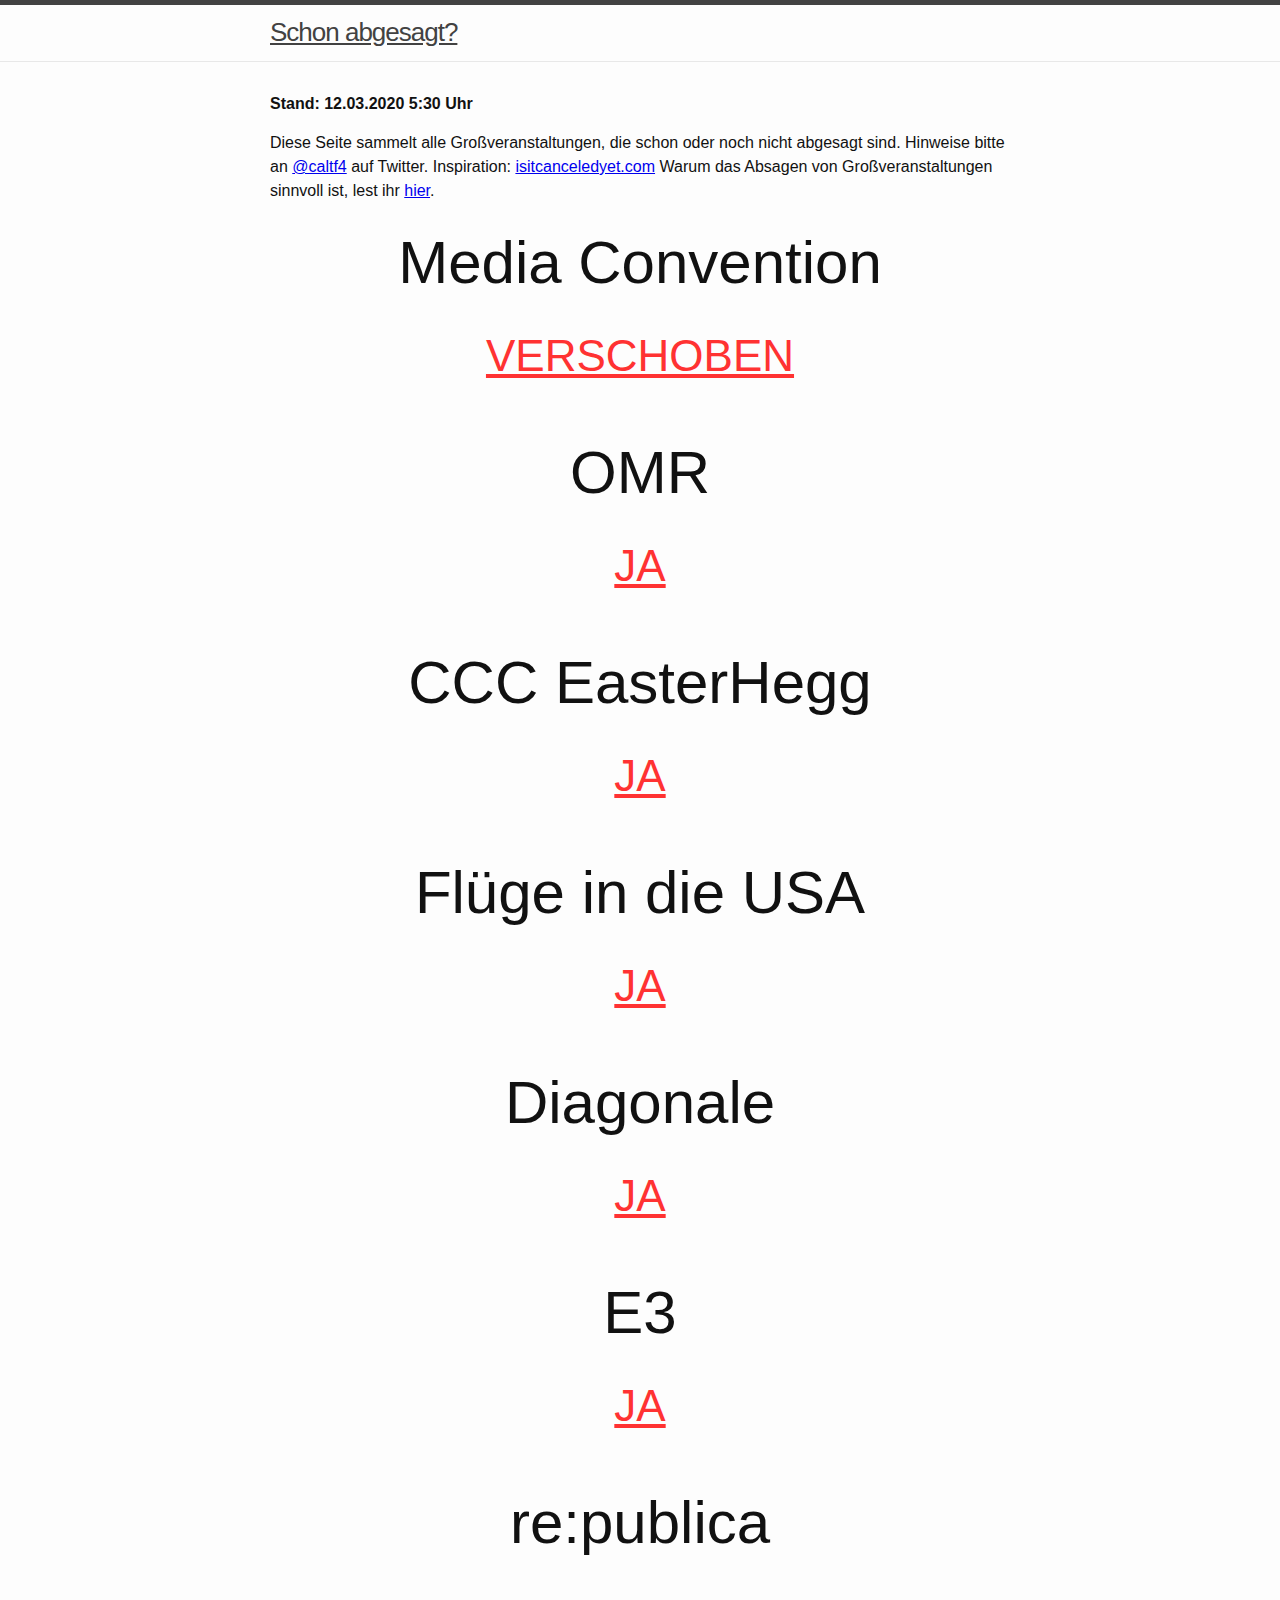
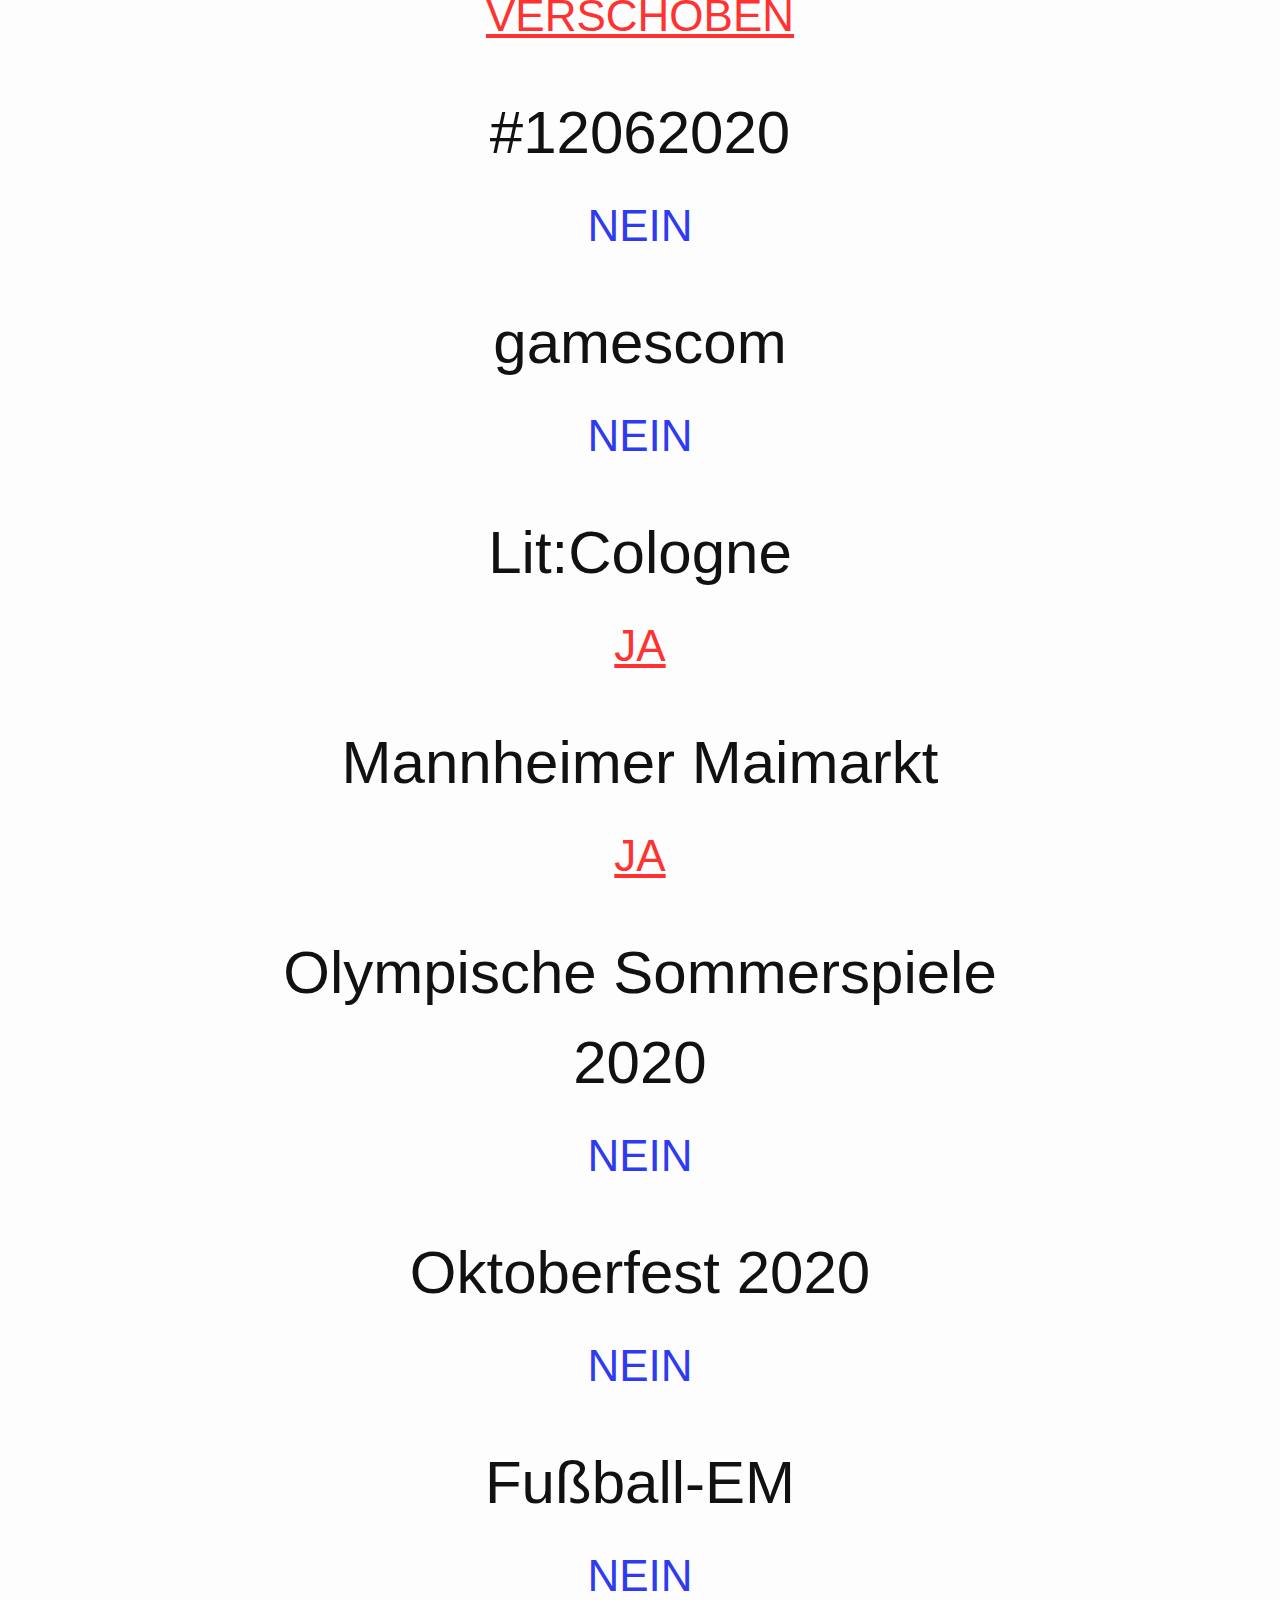
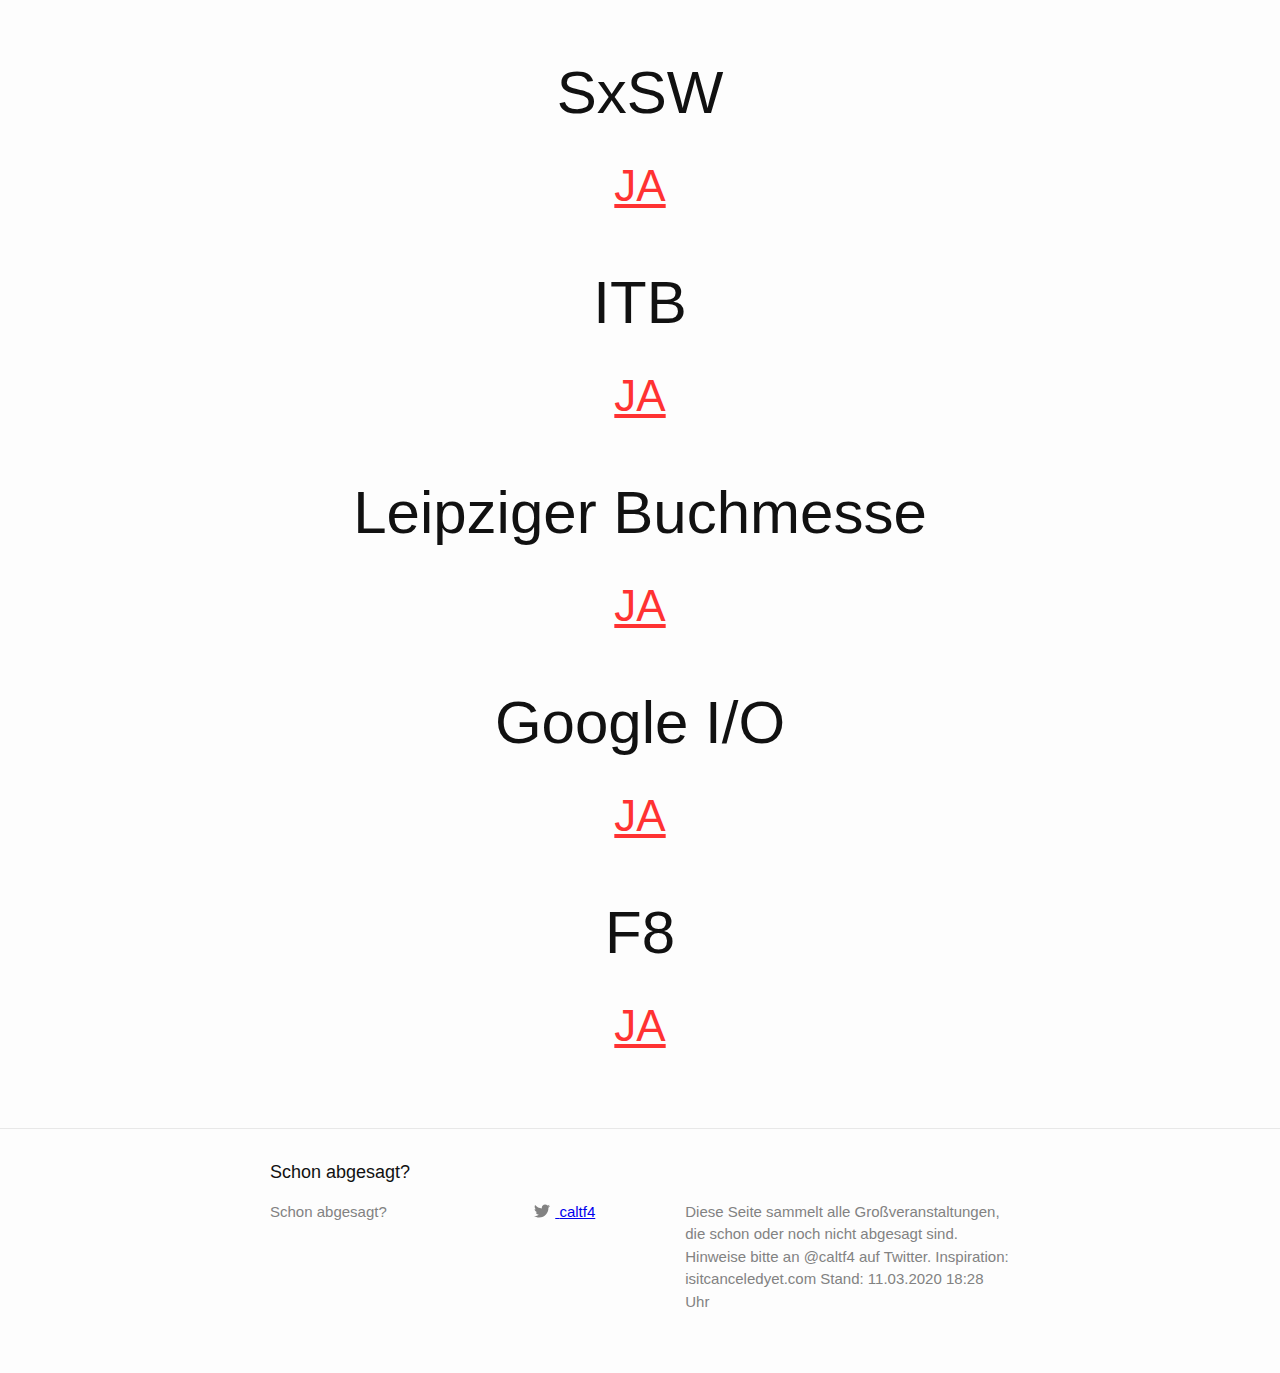
<file: index.html>
<!DOCTYPE html>
<html lang="en"><head>
  <meta charset="utf-8">
  <meta http-equiv="X-UA-Compatible" content="IE=edge">
  <meta name="viewport" content="width=device-width, initial-scale=1"><!-- Begin Jekyll SEO tag v2.6.1 -->
<title>Schon abgesagt? | Diese Seite sammelt alle Großveranstaltungen, die schon oder noch nicht abgesagt sind. Hinweise bitte an @caltf4 auf Twitter. Inspiration: isitcanceledyet.com Stand: 11.03.2020 18:28 Uhr</title>
<meta name="generator" content="Jekyll v4.0.0" />
<meta property="og:title" content="Schon abgesagt?" />
<meta property="og:locale" content="en_US" />
<meta name="description" content="Diese Seite sammelt alle Großveranstaltungen, die schon oder noch nicht abgesagt sind. Hinweise bitte an @caltf4 auf Twitter. Inspiration: isitcanceledyet.com Stand: 11.03.2020 18:28 Uhr" />
<meta property="og:description" content="Diese Seite sammelt alle Großveranstaltungen, die schon oder noch nicht abgesagt sind. Hinweise bitte an @caltf4 auf Twitter. Inspiration: isitcanceledyet.com Stand: 11.03.2020 18:28 Uhr" />
<link rel="canonical" href="http://localhost:4000/" />
<meta property="og:url" content="http://localhost:4000/" />
<meta property="og:site_name" content="Schon abgesagt?" />
<script type="application/ld+json">
{"headline":"Schon abgesagt?","url":"http://localhost:4000/","name":"Schon abgesagt?","description":"Diese Seite sammelt alle Großveranstaltungen, die schon oder noch nicht abgesagt sind. Hinweise bitte an @caltf4 auf Twitter. Inspiration: isitcanceledyet.com Stand: 11.03.2020 18:28 Uhr","@type":"WebSite","@context":"https://schema.org"}</script>
<!-- End Jekyll SEO tag -->
<link rel="stylesheet" href="/assets/main.css"><link type="application/atom+xml" rel="alternate" href="http://localhost:4000/feed.xml" title="Schon abgesagt?" /></head>
<body><header class="site-header" role="banner">

  <div class="wrapper"><a class="site-title" rel="author" href="/">Schon abgesagt?</a><nav class="site-nav">
        <input type="checkbox" id="nav-trigger" class="nav-trigger" />
        <label for="nav-trigger">
          <span class="menu-icon">
            <svg viewBox="0 0 18 15" width="18px" height="15px">
              <path d="M18,1.484c0,0.82-0.665,1.484-1.484,1.484H1.484C0.665,2.969,0,2.304,0,1.484l0,0C0,0.665,0.665,0,1.484,0 h15.032C17.335,0,18,0.665,18,1.484L18,1.484z M18,7.516C18,8.335,17.335,9,16.516,9H1.484C0.665,9,0,8.335,0,7.516l0,0 c0-0.82,0.665-1.484,1.484-1.484h15.032C17.335,6.031,18,6.696,18,7.516L18,7.516z M18,13.516C18,14.335,17.335,15,16.516,15H1.484 C0.665,15,0,14.335,0,13.516l0,0c0-0.82,0.665-1.483,1.484-1.483h15.032C17.335,12.031,18,12.695,18,13.516L18,13.516z"/>
            </svg>
          </span>
        </label>

        <div class="trigger"></div>
      </nav></div>
</header>
<main class="page-content" aria-label="Content">
      <div class="wrapper">
        <div class="home">


  <div class="container">


    <p><strong>Stand: 12.03.2020 5:30 Uhr</strong></p>
    <p>Diese Seite sammelt alle Großveranstaltungen, die schon oder noch nicht abgesagt sind. Hinweise bitte an <a href="https://twitter.com/caltf4">@caltf4</a> auf Twitter. Inspiration: <a href="https://isitcanceledyet.com">isitcanceledyet.com</a> Warum das Absagen von Großveranstaltungen sinnvoll ist, lest ihr <a href="http://projekte.sueddeutsche.de/artikel/wissen/coronavirus-die-wucht-der-grossen-zahl-e575082/">hier</a>.</p>
  </div>
    <h1 class="post-list-heading">Media Convention</h1>
    <h3>
      <a class="post-link abgesagt" href="">VERSCHOBEN</a>
    </h3>
    <br />
    <h1 class="post-list-heading">OMR</h1>
    <h3>
      <a class="post-link abgesagt" href="https://omr.com/de/absage-corona-omr20-findet-nicht-statt/">JA</a>
    </h3>
    <br />
    <h1 class="post-list-heading">CCC EasterHegg</h1>
    <h3>
      <a class="post-link abgesagt" href="https://events.ccc.de/2020/03/11/kein-easterhegg-2020-in-hamburg/">JA</a>
    </h3>
    <br />
    <h1 class="post-list-heading">Flüge in die USA</h1>
    <h3>
      <a class="post-link abgesagt" href="https://www.tagesschau.de/ausland/usa-coronavirus-einreisestopp-europa-101.html">JA</a>
    </h3>
    <br />
    <h1 class="post-list-heading">Diagonale</h1>
    <h3>
      <a class="post-link abgesagt" href="https://kurier.at/kultur/kulturabsagen-wegen-corona-alle-bundesmuseen-schliessen/400777589">JA</a>
    </h3>
    <br />
    <h1 class="post-list-heading">E3</h1>
    <h3>
      <a class="post-link abgesagt" href="https://www.gamepro.de/artikel/e3-2020-wird-laut-geruechten-heute-abgesagt,3355304.html">JA</a>
    </h3>
    <br />
    <h1 class="post-list-heading">re:publica</h1>
    <h3>
      <a class="post-link abgesagt" href="https://20.re-publica.com/en/news/republica-digital-exile-may-class-reunion-postponed-august-2020">VERSCHOBEN</a>
    </h3>
    <br />
    <h1 class="post-list-heading">#12062020</h1>
    <h3>
      <div class="post-link nicht-abgesagt" href="">NEIN</div>
    </h3>
    <br />
    <h1 class="post-list-heading">gamescom</h1>
    <h3>
      <div class="post-link nicht-abgesagt" href="">NEIN</div>
    </h3>
    <br />
    <h1 class="post-list-heading">Lit:Cologne</h1>
    <h3>
      <a class="post-link abgesagt" href="https://www.spiegel.de/kultur/lit-cologne-literaturfestival-in-koeln-wegen-coronavirus-abgesagt-a-45ad8edc-47d1-4e15-93e5-6e393bcc62cc">JA</a>
    </h3>
    <br/>
    <h1 class="post-list-heading">Mannheimer Maimarkt</h1>
    <h3>
      <a class="post-link abgesagt" href="https://www.swr.de/swraktuell/baden-wuerttemberg/mannheim/Groesste-Regionalmesse-Deutschlands-Mannheimer-Maimarkt-wird-wegen-Corona-Virus-abgesagt,maimarkt-mannheim-abgesagt-100.html">JA</a>
    </h3>
    <br />
    <h1 class="post-list-heading">Olympische Sommerspiele 2020</h1>
    <h3>
      <div class="post-link nicht-abgesagt" href="">NEIN</div>
    </h3>
    <br />
    <h1 class="post-list-heading">Oktoberfest 2020</h1>
    <h3>
      <div class="post-link nicht-abgesagt" href="">NEIN</div>
    </h3>
    <br /> 
    <h1 class="post-list-heading">Fußball-EM</h1>
    <h3>
      <div class="post-link nicht-abgesagt" href="">NEIN</div>
    </h3>
    <br />
    <h1 class="post-list-heading">SxSW</h1>
    <h3>
      <a class="post-link abgesagt" href="https://www.theverge.com/2020/3/6/21162247/sxsw-2020-cancelled-coronavirus-austin-texas-virus-fears-public-health-event">JA</a>
    </h3>
    <br />
    <h1 class="post-list-heading">ITB</h1>
    <h3>
      <a class="post-link abgesagt" href="https://www.tagesschau.de/inland/coronavirus-itb-messe-absage-101.html">JA</a>
    </h3>
    <br />
    <h1 class="post-list-heading">Leipziger Buchmesse</h1>
    <h3>
      <a class="post-link abgesagt" href="https://www.boersenblatt.net/2020-03-11-artikel-__bersicht_der_aktionen__von__leidernichtleipzig_bis__buchmessevorort-leipziger_buchmesse_abgesagt.1821756.html">JA</a>
    </h3>
    <br />
    <h1 class="post-list-heading">Google I/O</h1>
    <h3>
      <a class="post-link abgesagt" href="https://www.heise.de/newsticker/meldung/Coronavirus-Entwicklerkonferenz-Google-I-O-abgesagt-4675601.html">JA</a>
    </h3>
    <br />
    <h1 class="post-list-heading">F8</h1>
    <h3>
      <a class="post-link abgesagt" href="https://www.heise.de/newsticker/meldung/Wegen-Coronavirus-Facebook-sagt-Entwicklerkonferenz-F8-ab-4670890.html">JA</a>
    </h3>
    <br />
</div>

      </div>
    </main><footer class="site-footer h-card">
  <data class="u-url" href="/"></data>

  <div class="wrapper">

    <h2 class="footer-heading">Schon abgesagt?</h2>

    <div class="footer-col-wrapper">
      <div class="footer-col footer-col-1">
        <ul class="contact-list">
          <li class="p-name">Schon abgesagt?</li></ul>
      </div>

      <div class="footer-col footer-col-2"><ul class="social-media-list"><li><a href="https://www.twitter.com/caltf4"><svg class="svg-icon"><use xlink:href="/assets/minima-social-icons.svg#twitter"></use></svg> <span class="username">caltf4</span></a></li></ul>
</div>

      <div class="footer-col footer-col-3">
        <p>Diese Seite sammelt alle Großveranstaltungen, die schon oder noch nicht abgesagt sind. Hinweise bitte an @caltf4 auf Twitter. Inspiration: isitcanceledyet.com Stand: 11.03.2020 18:28 Uhr</p>
      </div>
    </div>

  </div>

</footer>
</body>

</html>
</file>
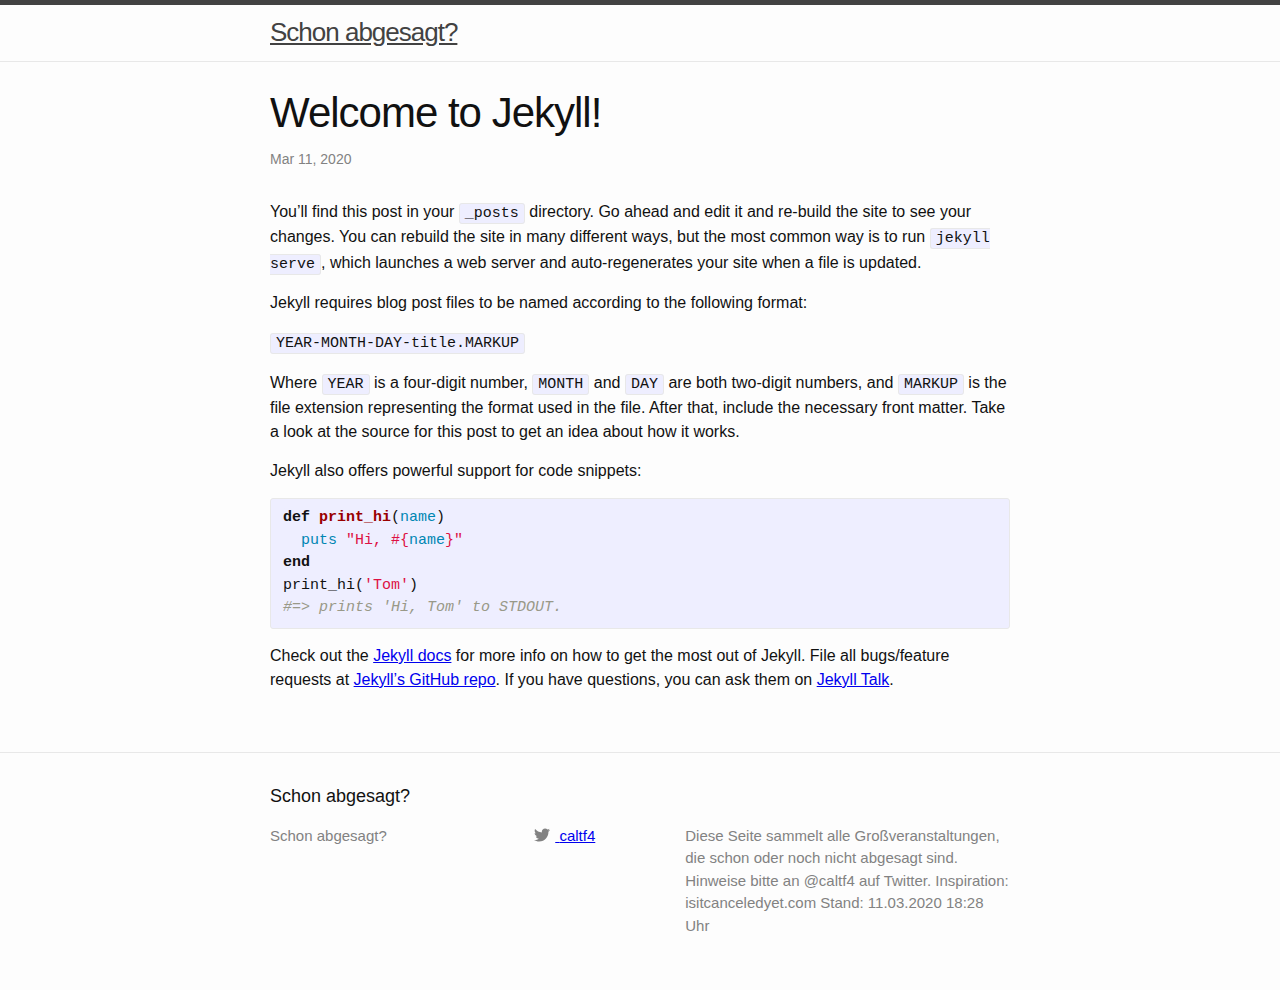
<file: jekyll/update/2020/03/11/welcome-to-jekyll.html>
<!DOCTYPE html>
<html lang="en"><head>
  <meta charset="utf-8">
  <meta http-equiv="X-UA-Compatible" content="IE=edge">
  <meta name="viewport" content="width=device-width, initial-scale=1"><!-- Begin Jekyll SEO tag v2.6.1 -->
<title>Welcome to Jekyll! | Schon abgesagt?</title>
<meta name="generator" content="Jekyll v4.0.0" />
<meta property="og:title" content="Welcome to Jekyll!" />
<meta property="og:locale" content="en_US" />
<meta name="description" content="You’ll find this post in your _posts directory. Go ahead and edit it and re-build the site to see your changes. You can rebuild the site in many different ways, but the most common way is to run jekyll serve, which launches a web server and auto-regenerates your site when a file is updated." />
<meta property="og:description" content="You’ll find this post in your _posts directory. Go ahead and edit it and re-build the site to see your changes. You can rebuild the site in many different ways, but the most common way is to run jekyll serve, which launches a web server and auto-regenerates your site when a file is updated." />
<link rel="canonical" href="http://localhost:4000/jekyll/update/2020/03/11/welcome-to-jekyll.html" />
<meta property="og:url" content="http://localhost:4000/jekyll/update/2020/03/11/welcome-to-jekyll.html" />
<meta property="og:site_name" content="Schon abgesagt?" />
<meta property="og:type" content="article" />
<meta property="article:published_time" content="2020-03-11T17:44:38+01:00" />
<script type="application/ld+json">
{"url":"http://localhost:4000/jekyll/update/2020/03/11/welcome-to-jekyll.html","headline":"Welcome to Jekyll!","dateModified":"2020-03-11T17:44:38+01:00","datePublished":"2020-03-11T17:44:38+01:00","mainEntityOfPage":{"@type":"WebPage","@id":"http://localhost:4000/jekyll/update/2020/03/11/welcome-to-jekyll.html"},"description":"You’ll find this post in your _posts directory. Go ahead and edit it and re-build the site to see your changes. You can rebuild the site in many different ways, but the most common way is to run jekyll serve, which launches a web server and auto-regenerates your site when a file is updated.","@type":"BlogPosting","@context":"https://schema.org"}</script>
<!-- End Jekyll SEO tag -->
<link rel="stylesheet" href="/assets/main.css"><link type="application/atom+xml" rel="alternate" href="http://localhost:4000/feed.xml" title="Schon abgesagt?" /></head>
<body><header class="site-header" role="banner">

  <div class="wrapper"><a class="site-title" rel="author" href="/">Schon abgesagt?</a><nav class="site-nav">
        <input type="checkbox" id="nav-trigger" class="nav-trigger" />
        <label for="nav-trigger">
          <span class="menu-icon">
            <svg viewBox="0 0 18 15" width="18px" height="15px">
              <path d="M18,1.484c0,0.82-0.665,1.484-1.484,1.484H1.484C0.665,2.969,0,2.304,0,1.484l0,0C0,0.665,0.665,0,1.484,0 h15.032C17.335,0,18,0.665,18,1.484L18,1.484z M18,7.516C18,8.335,17.335,9,16.516,9H1.484C0.665,9,0,8.335,0,7.516l0,0 c0-0.82,0.665-1.484,1.484-1.484h15.032C17.335,6.031,18,6.696,18,7.516L18,7.516z M18,13.516C18,14.335,17.335,15,16.516,15H1.484 C0.665,15,0,14.335,0,13.516l0,0c0-0.82,0.665-1.483,1.484-1.483h15.032C17.335,12.031,18,12.695,18,13.516L18,13.516z"/>
            </svg>
          </span>
        </label>

        <div class="trigger"></div>
      </nav></div>
</header>
<main class="page-content" aria-label="Content">
      <div class="wrapper">
        <article class="post h-entry" itemscope itemtype="http://schema.org/BlogPosting">

  <header class="post-header">
    <h1 class="post-title p-name" itemprop="name headline">Welcome to Jekyll!</h1>
    <p class="post-meta">
      <time class="dt-published" datetime="2020-03-11T17:44:38+01:00" itemprop="datePublished">Mar 11, 2020
      </time></p>
  </header>

  <div class="post-content e-content" itemprop="articleBody">
    <p>You’ll find this post in your <code class="highlighter-rouge">_posts</code> directory. Go ahead and edit it and re-build the site to see your changes. You can rebuild the site in many different ways, but the most common way is to run <code class="highlighter-rouge">jekyll serve</code>, which launches a web server and auto-regenerates your site when a file is updated.</p>

<p>Jekyll requires blog post files to be named according to the following format:</p>

<p><code class="highlighter-rouge">YEAR-MONTH-DAY-title.MARKUP</code></p>

<p>Where <code class="highlighter-rouge">YEAR</code> is a four-digit number, <code class="highlighter-rouge">MONTH</code> and <code class="highlighter-rouge">DAY</code> are both two-digit numbers, and <code class="highlighter-rouge">MARKUP</code> is the file extension representing the format used in the file. After that, include the necessary front matter. Take a look at the source for this post to get an idea about how it works.</p>

<p>Jekyll also offers powerful support for code snippets:</p>

<figure class="highlight"><pre><code class="language-ruby" data-lang="ruby"><span class="k">def</span> <span class="nf">print_hi</span><span class="p">(</span><span class="nb">name</span><span class="p">)</span>
  <span class="nb">puts</span> <span class="s2">"Hi, </span><span class="si">#{</span><span class="nb">name</span><span class="si">}</span><span class="s2">"</span>
<span class="k">end</span>
<span class="n">print_hi</span><span class="p">(</span><span class="s1">'Tom'</span><span class="p">)</span>
<span class="c1">#=&gt; prints 'Hi, Tom' to STDOUT.</span></code></pre></figure>

<p>Check out the <a href="https://jekyllrb.com/docs/home">Jekyll docs</a> for more info on how to get the most out of Jekyll. File all bugs/feature requests at <a href="https://github.com/jekyll/jekyll">Jekyll’s GitHub repo</a>. If you have questions, you can ask them on <a href="https://talk.jekyllrb.com/">Jekyll Talk</a>.</p>


  </div><a class="u-url" href="/jekyll/update/2020/03/11/welcome-to-jekyll.html" hidden></a>
</article>

      </div>
    </main><footer class="site-footer h-card">
  <data class="u-url" href="/"></data>

  <div class="wrapper">

    <h2 class="footer-heading">Schon abgesagt?</h2>

    <div class="footer-col-wrapper">
      <div class="footer-col footer-col-1">
        <ul class="contact-list">
          <li class="p-name">Schon abgesagt?</li></ul>
      </div>

      <div class="footer-col footer-col-2"><ul class="social-media-list"><li><a href="https://www.twitter.com/caltf4"><svg class="svg-icon"><use xlink:href="/assets/minima-social-icons.svg#twitter"></use></svg> <span class="username">caltf4</span></a></li></ul>
</div>

      <div class="footer-col footer-col-3">
        <p>Diese Seite sammelt alle Großveranstaltungen, die schon oder noch nicht abgesagt sind. Hinweise bitte an @caltf4 auf Twitter. Inspiration: isitcanceledyet.com Stand: 11.03.2020 18:28 Uhr</p>
      </div>
    </div>

  </div>

</footer>
</body>

</html>
</file>
<file: assets/main.css>
/** Reset some basic elements */
body, h1, h2, h3, h4, h5, h6, p, blockquote, pre, hr, dl, dd, ol, ul, figure { margin: 0; padding: 0; }

/** Basic styling */
body { font: 400 16px/1.5 -apple-system, BlinkMacSystemFont, "Segoe UI", Roboto, Helvetica, Arial, sans-serif, "Apple Color Emoji", "Segoe UI Emoji", "Segoe UI Symbol"; color: #111; background-color: #fdfdfd; -webkit-text-size-adjust: 100%; -webkit-font-feature-settings: "kern" 1; -moz-font-feature-settings: "kern" 1; -o-font-feature-settings: "kern" 1; font-feature-settings: "kern" 1; font-kerning: normal; display: flex; min-height: 100vh; flex-direction: column; }

/** Set `margin-bottom` to maintain vertical rhythm */
h1, h2, h3, h4, h5, h6, p, blockquote, pre, ul, ol, dl, figure, .highlight { margin-bottom: 15px; }

/** `main` element */
main { display: block; /* Default value of `display` of `main` element is 'inline' in IE 11. */ }

/** Images */
img { max-width: 100%; vertical-align: middle; }

/** Figures */
figure > img { display: block; }

figcaption { font-size: 14px; }

/** Lists */
ul, ol { margin-left: 30px; }

li > ul, li > ol { margin-bottom: 0; }

/** Headings */
h1, h2, h3, h4, h5, h6 { font-weight: 400; }

/** Links */
a:hover { text-decoration: underline; }

.social-media-list a:hover { text-decoration: none; }

.social-media-list a:hover .username { text-decoration: underline; }

/** Blockquotes */
blockquote { color: #828282; border-left: 4px solid #e8e8e8; padding-left: 15px; font-size: 18px; letter-spacing: -1px; font-style: italic; }

blockquote > :last-child { margin-bottom: 0; }

/** Code formatting */
pre, code { font-size: 15px; border: 1px solid #e8e8e8; border-radius: 3px; background-color: #eef; }

code { padding: 1px 5px; }

pre { padding: 8px 12px; overflow-x: auto; }

pre > code { border: 0; padding-right: 0; padding-left: 0; }

/** Wrapper */
.wrapper { max-width: -webkit-calc(800px - (30px * 2)); max-width: calc(800px - (30px * 2)); margin-right: auto; margin-left: auto; padding-right: 30px; padding-left: 30px; }

@media screen and (max-width: 800px) { .wrapper { max-width: -webkit-calc(800px - (30px)); max-width: calc(800px - (30px)); padding-right: 15px; padding-left: 15px; } }

/** Clearfix */
.wrapper:after, .footer-col-wrapper:after { content: ""; display: table; clear: both; }

/** Icons */
.svg-icon { width: 16px; height: 16px; display: inline-block; fill: #828282; padding-right: 5px; vertical-align: text-top; }

.social-media-list li + li { padding-top: 5px; }

/** Tables */
table { margin-bottom: 30px; width: 100%; text-align: left; color: #3f3f3f; border-collapse: collapse; border: 1px solid #e8e8e8; }

table tr:nth-child(even) { background-color: #f7f7f7; }

table th, table td { padding: 10px 15px; }

table th { background-color: #f0f0f0; border: 1px solid #dedede; border-bottom-color: #c9c9c9; }

table td { border: 1px solid #e8e8e8; }

/** Site header */
.site-header { border-top: 5px solid #424242; border-bottom: 1px solid #e8e8e8; min-height: 55.95px; position: relative; }

.site-title { font-size: 26px; font-weight: 300; line-height: 54px; letter-spacing: -1px; margin-bottom: 0; float: left; }

.site-title, .site-title:visited { color: #424242; }

.site-nav { float: right; line-height: 54px; }

.site-nav .nav-trigger { display: none; }

.site-nav .menu-icon { display: none; }

.site-nav .page-link { color: #111; line-height: 1.5; }

.site-nav .page-link:not(:last-child) { margin-right: 20px; }

@media screen and (max-width: 600px) { .site-nav { position: absolute; top: 9px; right: 15px; background-color: #fdfdfd; border: 1px solid #e8e8e8; border-radius: 5px; text-align: right; }
  .site-nav label[for="nav-trigger"] { display: block; float: right; width: 36px; height: 36px; z-index: 2; cursor: pointer; }
  .site-nav .menu-icon { display: block; float: right; width: 36px; height: 26px; line-height: 0; padding-top: 10px; text-align: center; }
  .site-nav .menu-icon > svg { fill: #424242; }
  .site-nav input ~ .trigger { clear: both; display: none; }
  .site-nav input:checked ~ .trigger { display: block; padding-bottom: 5px; }
  .site-nav .page-link { display: block; padding: 5px 10px; margin-left: 20px; }
  .site-nav .page-link:not(:last-child) { margin-right: 0; } }

/** Site footer */
.site-footer { border-top: 1px solid #e8e8e8; padding: 30px 0; }

.footer-heading { font-size: 18px; margin-bottom: 15px; }

.contact-list, .social-media-list { list-style: none; margin-left: 0; }

.footer-col-wrapper { font-size: 15px; color: #828282; margin-left: -15px; }

.footer-col { float: left; margin-bottom: 15px; padding-left: 15px; }

.footer-col-1 { width: -webkit-calc(35% - (30px / 2)); width: calc(35% - (30px / 2)); }

.footer-col-2 { width: -webkit-calc(20% - (30px / 2)); width: calc(20% - (30px / 2)); }

.footer-col-3 { width: -webkit-calc(45% - (30px / 2)); width: calc(45% - (30px / 2)); }

@media screen and (max-width: 800px) { .footer-col-1, .footer-col-2 { width: -webkit-calc(50% - (30px / 2)); width: calc(50% - (30px / 2)); }
  .footer-col-3 { width: -webkit-calc(100% - (30px / 2)); width: calc(100% - (30px / 2)); } }

@media screen and (max-width: 600px) { .footer-col { float: none; width: -webkit-calc(100% - (30px / 2)); width: calc(100% - (30px / 2)); } }

/** Page content */
.page-content { padding: 30px 0; flex: 1; }

.page-heading { font-size: 48px; text-align: center; }

.abgesagt { color: #FF3232; }

.nicht-abgesagt { color: #2F3BEF; }

.post-list-heading { font-size: 60px; text-align: center; }

.post-list { margin-left: 0; list-style: none; }

.post-list > li { margin-bottom: 30px; }

.post-meta { font-size: 14px; color: #828282; }

.post-link { display: block; font-size: 44px; text-align: center; }

/** Posts */
.post-header { margin-bottom: 30px; }

.post-title { font-size: 42px; letter-spacing: -1px; line-height: 1; }

@media screen and (max-width: 800px) { .post-title { font-size: 36px; } }

.post-content { margin-bottom: 30px; }

.post-content h2 { font-size: 32px; }

@media screen and (max-width: 800px) { .post-content h2 { font-size: 28px; } }

.post-content h3 { font-size: 26px; }

@media screen and (max-width: 800px) { .post-content h3 { font-size: 22px; } }

.post-content h4 { font-size: 20px; }

@media screen and (max-width: 800px) { .post-content h4 { font-size: 18px; } }

/** Syntax highlighting styles */
.highlight { background: #fff; }

.highlighter-rouge .highlight { background: #eef; }

.highlight .c { color: #998; font-style: italic; }

.highlight .err { color: #a61717; background-color: #e3d2d2; }

.highlight .k { font-weight: bold; }

.highlight .o { font-weight: bold; }

.highlight .cm { color: #998; font-style: italic; }

.highlight .cp { color: #999; font-weight: bold; }

.highlight .c1 { color: #998; font-style: italic; }

.highlight .cs { color: #999; font-weight: bold; font-style: italic; }

.highlight .gd { color: #000; background-color: #fdd; }

.highlight .gd .x { color: #000; background-color: #faa; }

.highlight .ge { font-style: italic; }

.highlight .gr { color: #a00; }

.highlight .gh { color: #999; }

.highlight .gi { color: #000; background-color: #dfd; }

.highlight .gi .x { color: #000; background-color: #afa; }

.highlight .go { color: #888; }

.highlight .gp { color: #555; }

.highlight .gs { font-weight: bold; }

.highlight .gu { color: #aaa; }

.highlight .gt { color: #a00; }

.highlight .kc { font-weight: bold; }

.highlight .kd { font-weight: bold; }

.highlight .kp { font-weight: bold; }

.highlight .kr { font-weight: bold; }

.highlight .kt { color: #458; font-weight: bold; }

.highlight .m { color: #099; }

.highlight .s { color: #d14; }

.highlight .na { color: #008080; }

.highlight .nb { color: #0086B3; }

.highlight .nc { color: #458; font-weight: bold; }

.highlight .no { color: #008080; }

.highlight .ni { color: #800080; }

.highlight .ne { color: #900; font-weight: bold; }

.highlight .nf { color: #900; font-weight: bold; }

.highlight .nn { color: #555; }

.highlight .nt { color: #000080; }

.highlight .nv { color: #008080; }

.highlight .ow { font-weight: bold; }

.highlight .w { color: #bbb; }

.highlight .mf { color: #099; }

.highlight .mh { color: #099; }

.highlight .mi { color: #099; }

.highlight .mo { color: #099; }

.highlight .sb { color: #d14; }

.highlight .sc { color: #d14; }

.highlight .sd { color: #d14; }

.highlight .s2 { color: #d14; }

.highlight .se { color: #d14; }

.highlight .sh { color: #d14; }

.highlight .si { color: #d14; }

.highlight .sx { color: #d14; }

.highlight .sr { color: #009926; }

.highlight .s1 { color: #d14; }

.highlight .ss { color: #990073; }

.highlight .bp { color: #999; }

.highlight .vc { color: #008080; }

.highlight .vg { color: #008080; }

.highlight .vi { color: #008080; }

.highlight .il { color: #099; }

/*# sourceMappingURL=main.css.map */
</file>
